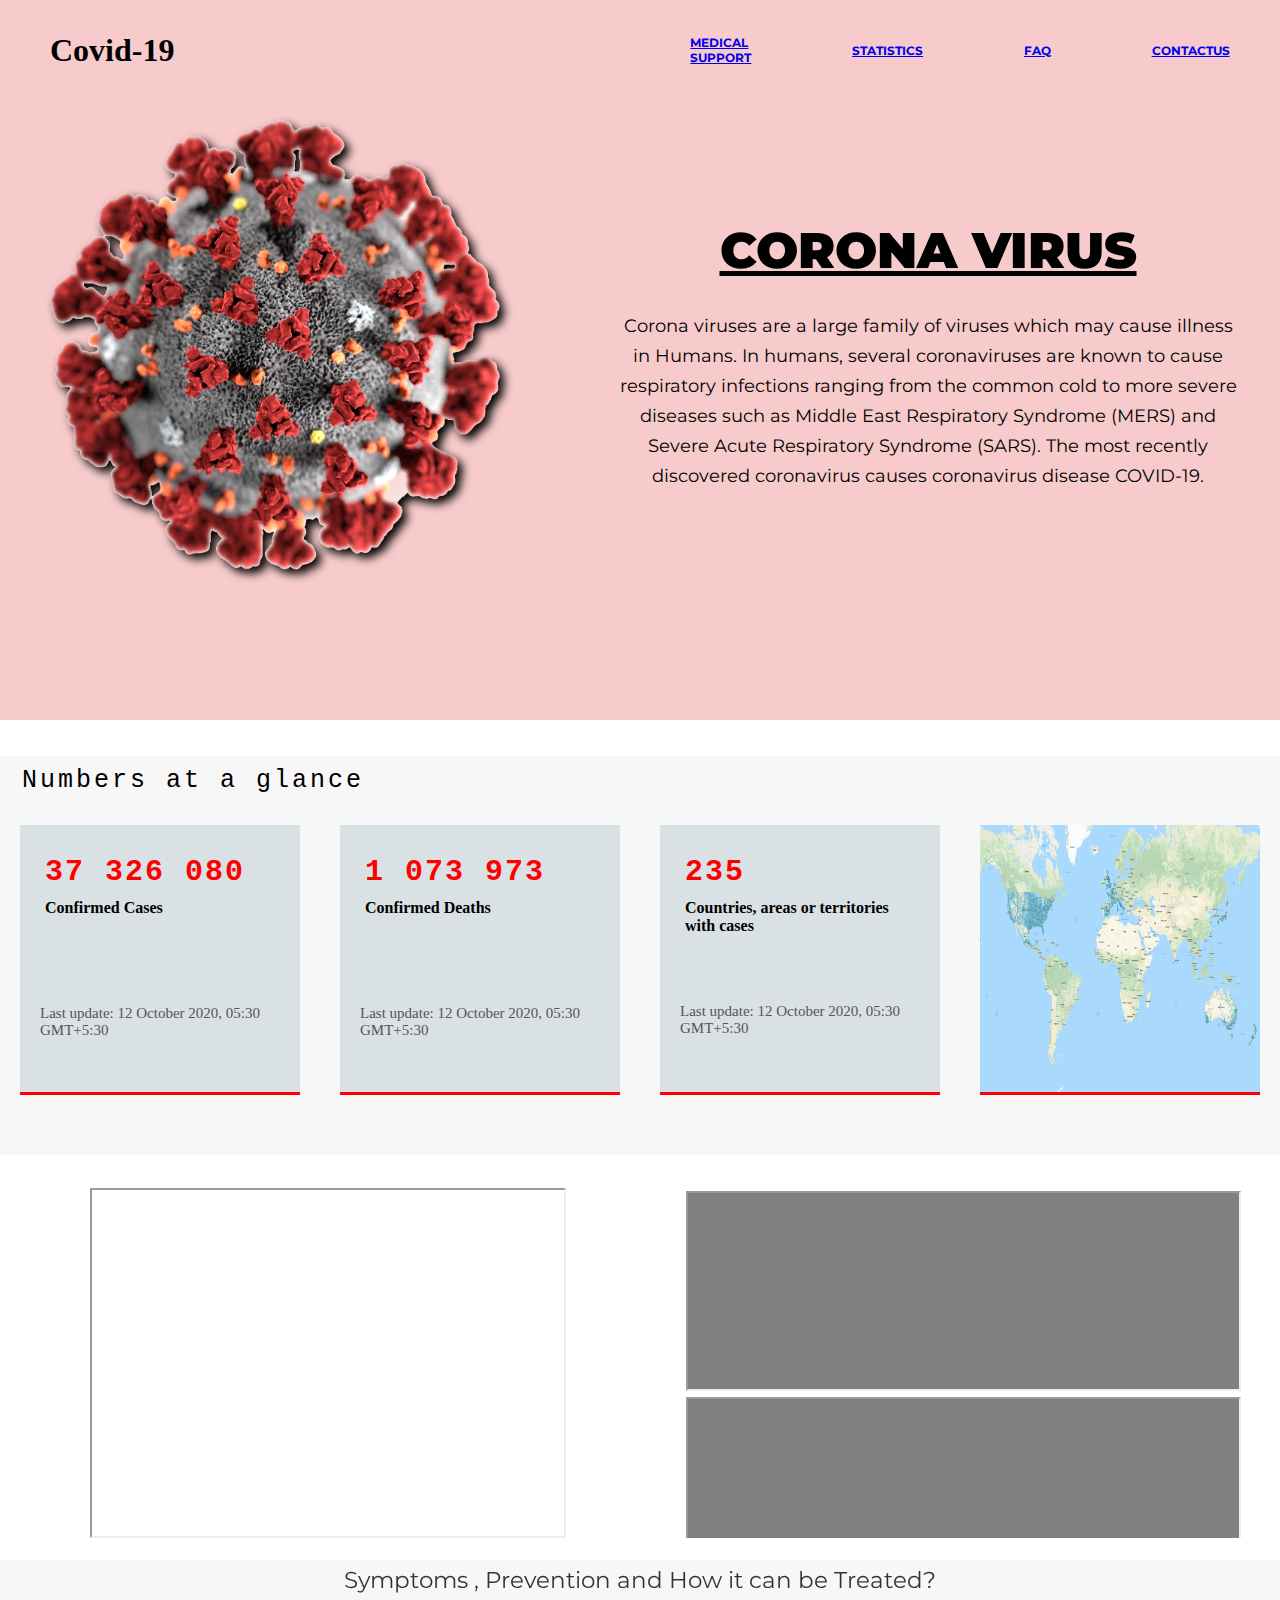
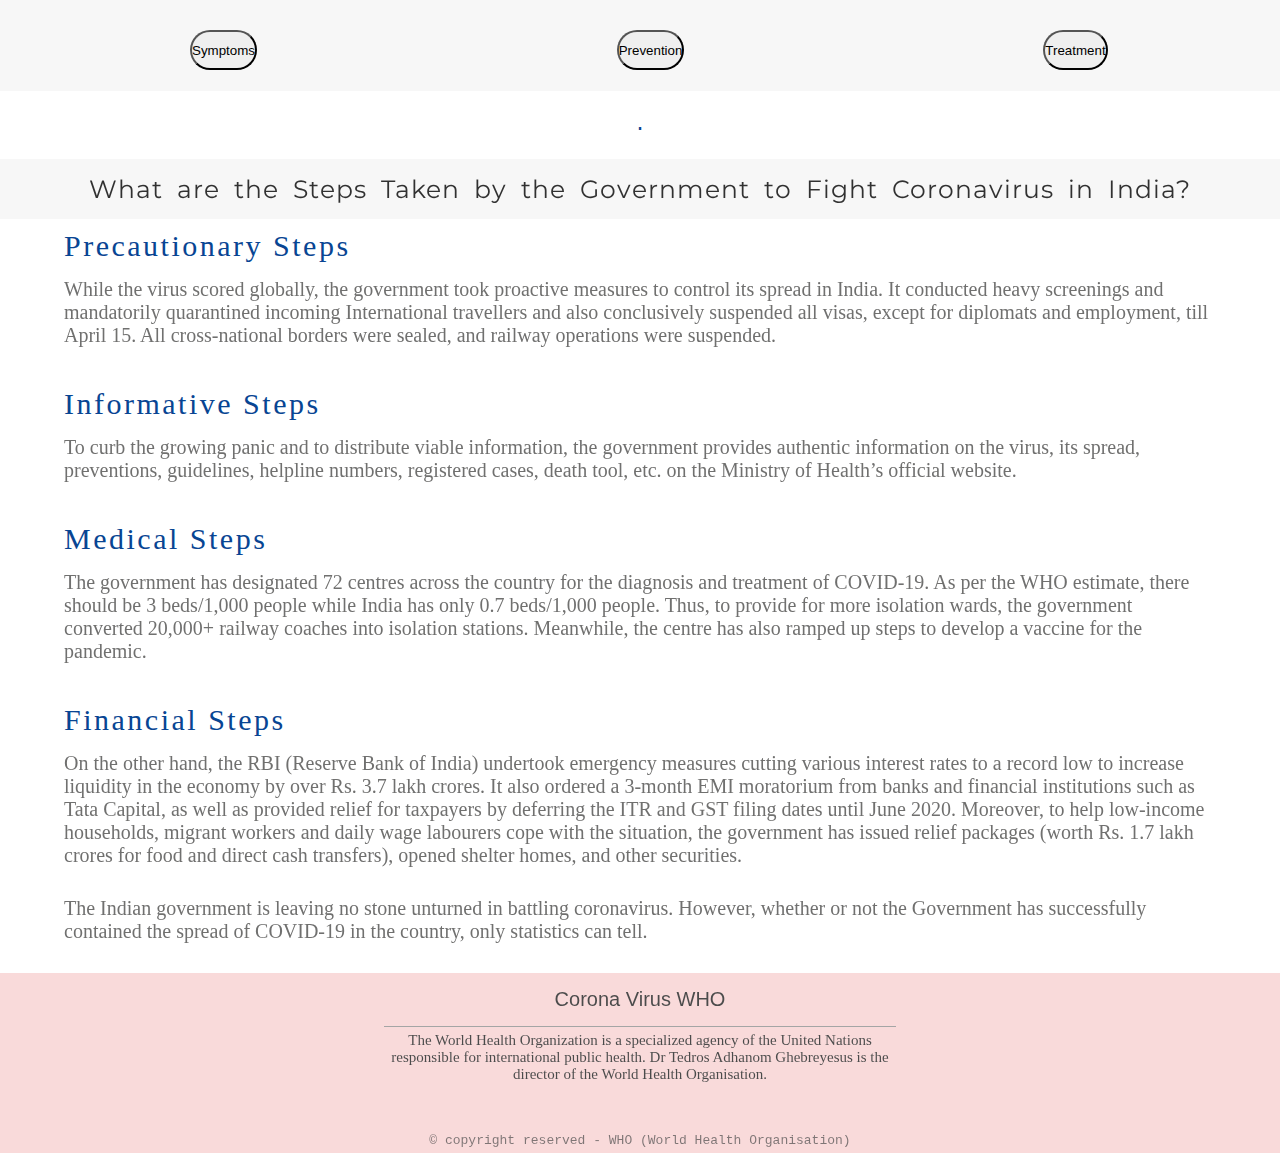
<file: 2010992602/Index.html>
<!DOCTYPE html>
<html>
   <head>
      <title></title>
      <link rel="stylesheet" type="text/css" href="../2010992602/css/index.css">
      <link href="https://fonts.googleapis.com/css?family=Montserrat" rel="stylesheet">
   </head>
   <body>

      <header class="web-header">
         <nav>
            <div class="logo">
               <h1>Covid-19</h1>
            </div>
            <div class="menu"> 
               <ul>
                 <li><a href="../2010992602/html/medical.html">Medical<br>support</a></li>
                 <li><a href="../2010992602/html/stats.html">Statistics</a></li>
                 <li><a href="../2010992602/html/faq.html">FaQ</a></li>
                 <li><a href="../2010992602/html/Contactus.html">ContactUs</a></li>
               </ul>
            </div>
         </nav>

         <section>
            <div class="leftside"> 
               <img src="../2010992602/images/corona_img.png" alt="Corona Logo">
            </div>
            <div class="rightside"> 
               <h1>Corona Virus</h1>
               <p>Corona viruses are a large family of viruses which may cause illness in Humans.
                  In humans, several coronaviruses are known to cause respiratory infections 
                  ranging from the common cold to more severe diseases such as Middle East 
                  Respiratory Syndrome (MERS) and Severe Acute Respiratory Syndrome (SARS).
                  The most recently discovered coronavirus causes coronavirus disease 
                  COVID-19.</p>
            </div>
        </section>
      </header>
      <br><br>
      <!-- numbers at a glance -->
      <div class="numberdiv">
            <p id="glance">Numbers at a glance</p>
         
         <div id="main_div2">
            <div class="maindivchild"> <p class="data">37 326 080</p>  <p class="data_def">Confirmed Cases</p> <br> <p class="update1">Last update: 12 October 2020, 05:30 GMT+5:30</p></div>
            <div class="maindivchild"> <p class="data">1 073 973</p>  <p class="data_def">Confirmed Deaths</p> <br> <p class="update1">Last update: 12 October 2020, 05:30 GMT+5:30 </p></div>
            <div class="maindivchild"> <p class="data">235</p> <p class="data_def">Countries, areas or territories <br>with cases</p> <br> <p id="update2">Last update: 12 October 2020, 05:30 GMT+5:30</p></div>
            <div class="maindivchild"> <img id="map" src="../2010992602/images/map.gif" alt="map"> </div>
         </div>
      </div>

<!--video motivation https://youtu.be/2G6KxXVlVn4-->
          
         <div id="video_div">
           <iframe id="video" width="520" height="350" src="https://www.youtube.com/embed/2G6KxXVlVn4"> </iframe>
         <div class="videos_div">
            <div class="video_list"> <iframe class="vidinlist" src="https://www.youtube.com/embed/gtf9j06EOvo"></iframe> </div>
            <div class="video_list"> <iframe class="vidinlist" src="https://www.youtube.com/embed/ltzb32s0TfI"></iframe> </div>
            <div class="video_list"> <iframe class="vidinlist" src="https://www.youtube.com/embed/g1ozubwssT8"></iframe> </div>
            <div class="video_list"> <iframe class="vidinlist" src="https://www.youtube.com/embed/70WLqvSCekg"></iframe></div>
            <div class="video_list"> <iframe class="vidinlist" src="https://www.youtube.com/embed/Y98n_YUdq1A"></iframe> </div>
         </div>
         </div>
      <br><br>
<!-- Buttons --> 
      <div class="sym_pre_tre">
         <p>Symptoms , Prevention and How it can be Treated?</p>
      </div>  
<div class="click_btn">

   <div class="symchild">
      <div class="btn">
         <button onclick="symp()">Symptoms</button>
      </div>
   </div>

   <div class="symchild">
      <div class="btn">
         <button onclick="prev()">Prevention</button>
      </div>  
   </div>

   <div class="symchild">
      <div class="btn">
         <button onclick="btn()">Treatment</button>
      </div>
   </div>

</div>

<!-- Hide and Show data -->
   <center>
      <div class="clickdatachild">
         <div id="pre">

            <p id="para1">.</p>
   
         </div>
      </div>
   </center>



 <!-- Steps by the govt -->
 <center>
 <div class="govtmain">
    <p>What are the Steps Taken by the Government to Fight Coronavirus in India?</p>
 </div>


<div class="container">

   <div class="qitem">
      <p class="question">Precautionary Steps</p>
   </div>
   <div class="aitem">
      <p class="answer">While the virus scored globally, the government took proactive 
         measures to control its spread in India. It conducted heavy screenings and mandatorily 
         quarantined incoming International travellers and also conclusively suspended all visas,
          except for diplomats and employment, till April 15. All cross-national borders were 
          sealed, and railway operations were suspended.</p>
   </div>
   
   <div class="qitem">
      <p class="question">Informative Steps</p>
   </div>
   <div class="aitem">
      <p class="answer">To curb the growing panic and to distribute viable information, 
         the government provides authentic information on the virus, its spread, preventions,
          guidelines, helpline numbers, registered cases, death tool, etc. on the Ministry of 
          Health’s official website.</p>
   </div>

   <div class="qitem">
      <p class="question">Medical Steps</p>
   </div>
   <div class="aitem">
      <p class="answer">The government has designated 72 centres across the country for the 
         diagnosis and treatment of COVID-19. As per the WHO estimate, there should be 3 
         beds/1,000 people while India has only 0.7 beds/1,000 people. Thus, to provide for
          more isolation wards, the government converted 20,000+ railway coaches into isolation
           stations. Meanwhile, the centre has also ramped up steps to develop a vaccine for
            the pandemic.</p>
   </div>

   <div class="qitem">
      <p class="question">Financial Steps</p>
   </div>
   <div class="aitem">
      <p class="answer">On the other hand, the RBI (Reserve Bank of India) undertook emergency 
         measures cutting various interest rates to a record low to increase liquidity in the 
         
         economy by over Rs. 3.7 lakh crores. It also ordered a 3-month EMI moratorium from banks
          and financial institutions such as Tata Capital, as well as provided relief for 
          taxpayers by deferring the ITR and GST filing dates until June 2020. Moreover, to help 
          low-income households, migrant workers and daily wage labourers cope with the situation,
           the government has issued relief packages (worth Rs. 1.7 lakh crores for food and 
           direct cash transfers), opened shelter homes, and other securities. </p>
      </div>

      <p class="answer">The Indian government is leaving no stone unturned in battling 
         coronavirus. However, whether or not the Government has successfully contained the 
         spread of COVID-19 in the country, only statistics can tell.</p>

</div>
</center>

<!--  FOOTER SECTION  -->

<center>
   <div class="outer">
       <footer>
           <p id="p1">Corona Virus WHO</p>
           <div id="about">
           <p id="p2">The World Health Organization is a specialized agency of the United 
               Nations responsible for international public health. Dr Tedros Adhanom 
               Ghebreyesus is the director of the World Health Organisation.</p>
           </div>
           <p id="p3">© copyright reserved - WHO (World Health Organisation)</p>
       </footer>
   </div>
   </center>



<script>

var tre = document.getElementById("para1");
function btn(){
   tre.innerText = "SELF CARE is the best treatment:) Seek Medical care if you have serious symptoms:)";
}
var pre = document.getElementById("para1");
function prev(){
   pre.innerText = "Always wear a good FACE MASK :) Always wash your HANDS for 20 sec :) Always keep a Safe Distance :)";
}
var sym = document.getElementById("para1");
function symp(){
   sym.innerText = "MOST common Symptoms of COVID-19 are Fever, Dry Cold, Tiredness in body:) LESS common Symptoms are ACHES or PAIN, SORE THROAT, DIARRHOEA, HEADDACHE etc:)";
}

</script>

   </body>
</html>
</file>
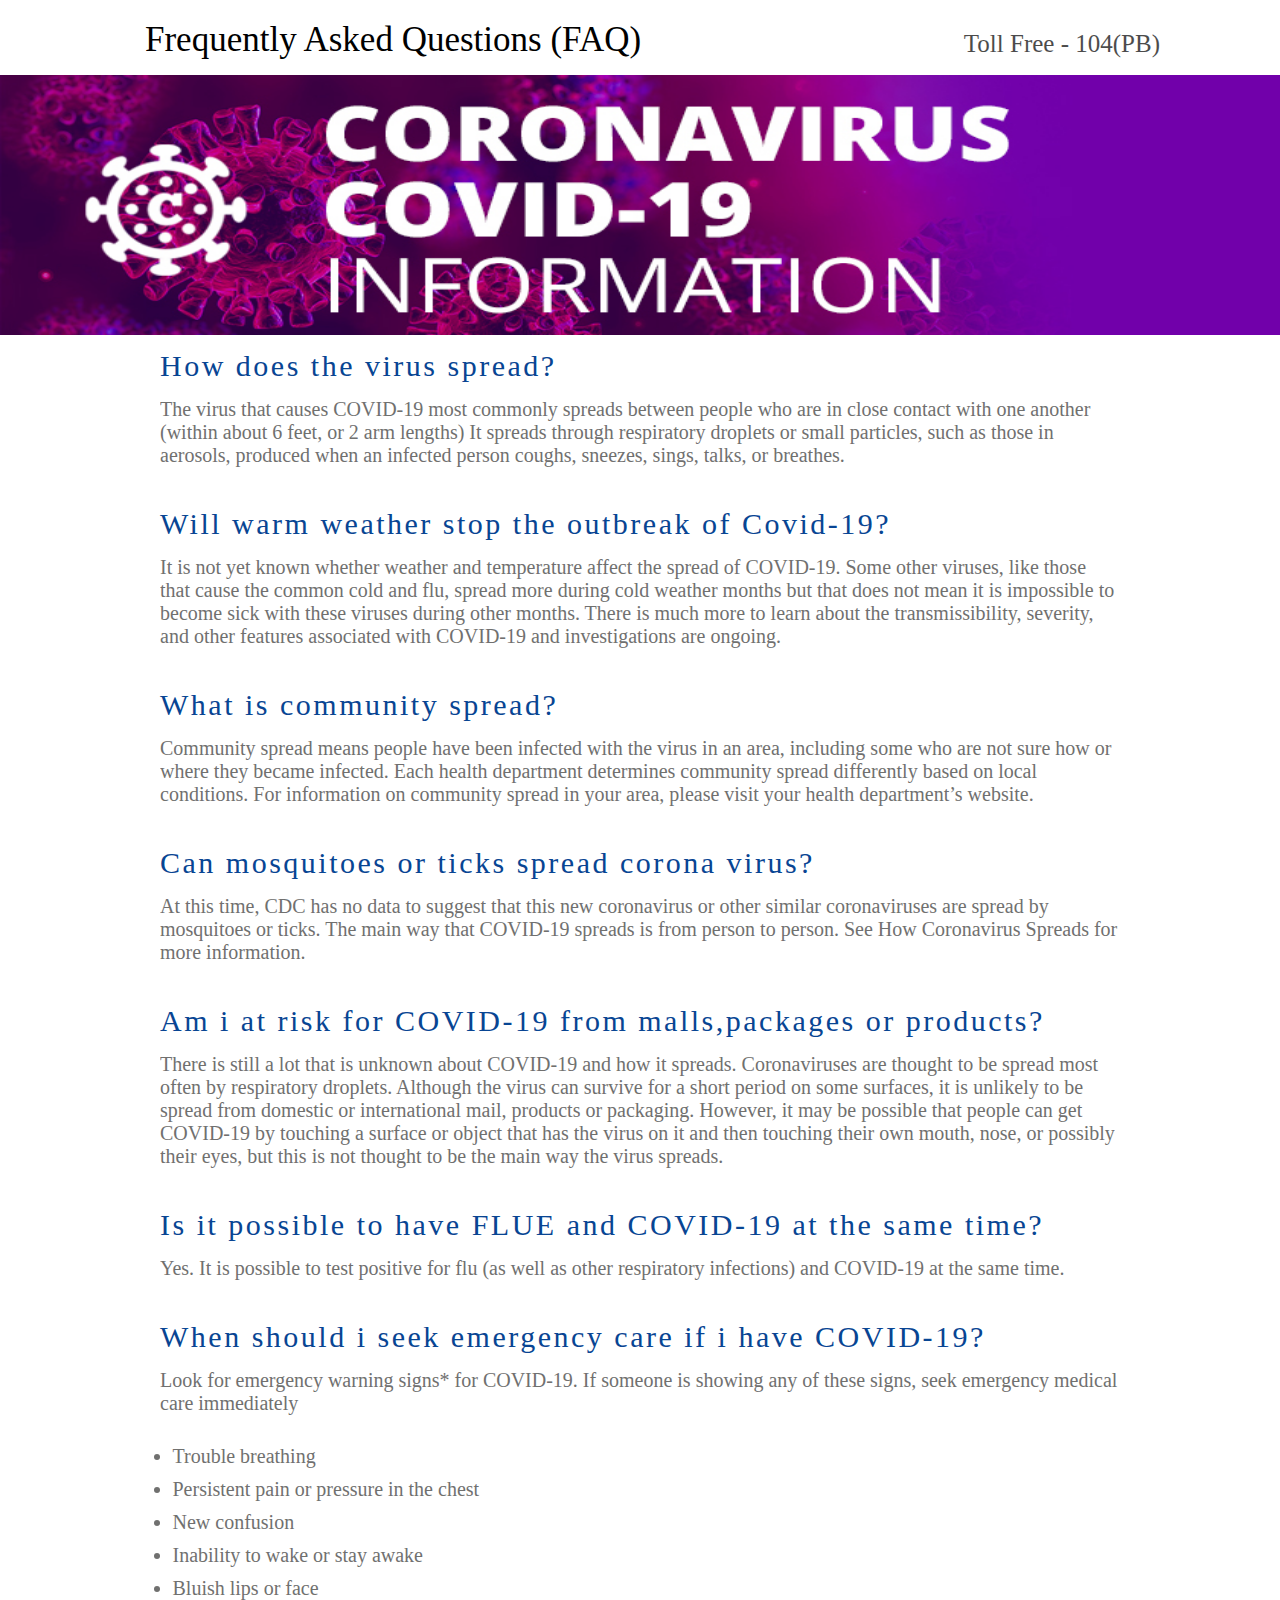
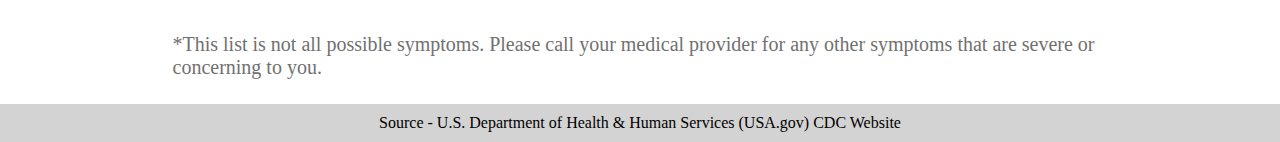
<file: 2010992602/html/faq.html>
<!DOCTYPE html>
<html lang="en">
<head>
    <title>FAQ's</title>
    <link rel="stylesheet" type="text/css" href="../css/faq.css">
</head>
<body>
        <p id="topp1">Frequently Asked Questions (FAQ)</p>
        <p id="topp2">Toll Free - 104(PB)</p>
        
        <img id="img" src="../images/faq.jpg">
        <center>
        <div class="container">
            <!-- Question1 -->
            <div class="qitem">
                <p class="question">How does the virus spread?</p>
            </div>
            <div class="aitem">
                <p class="answer">The virus that causes COVID-19 most commonly spreads between people who 
                    are in close contact with one another (within about 6 feet, or 2 arm 
                    lengths) It spreads through respiratory droplets or small particles, such 
                    as those in aerosols, produced when an infected person coughs, sneezes, 
                    sings, talks, or breathes.</p>
                   
            </div>  

            <!-- Question2 -->    
            <div class="qitem">
                <p class="question">Will warm weather stop the outbreak of Covid-19?</p>
            </div>
            <div class="aitem">
                <p class="answer">It is not yet known whether weather and temperature affect 
                    the spread of COVID-19. Some other viruses, like those that cause the
                    common cold and flu, spread more during cold weather months but that 
                    does not mean it is impossible to become sick with these viruses 
                    during other months.  There is much more to learn about the
                    transmissibility, severity, and other features associated with 
                    COVID-19 and investigations are ongoing.</p>
                       
            </div>

            <!-- Question3 -->
            <div class="qitem">
                    <p class="question">What is community spread?</p>
            </div>
            <div class="aitem">
                <p class="answer">Community spread means people have been infected with 
                    the virus in an area, including some who are not sure how or where 
                    they became infected. Each health department determines community 
                    spread differently based on local conditions. For information on 
                    community spread in your area, please visit your health department’s 
                    website.​</p>
                           
            </div>

            <!-- Question4 -->
            <div class="qitem">
                <p class="question">Can mosquitoes or ticks spread corona virus?</p>
            </div>
            <div class="aitem">
                <p class="answer">At this time, CDC has no data to suggest that this 
                    new coronavirus or other similar coronaviruses are spread by 
                    mosquitoes or ticks. The main way that COVID-19 spreads is from 
                    person to person. See How Coronavirus Spreads for more 
                    information.</p>
                               
            </div>

            <!-- Question5 -->
            <div class="qitem">
                <p class="question">Am i at risk for COVID-19 from malls,packages
                    or products?</p>
            </div>
            <div class="aitem">
                <p class="answer">There is still a lot that is unknown about 
                    COVID-19 and how it spreads. Coronaviruses are thought to be 
                    spread most often by respiratory droplets. Although the 
                    virus can survive for a short period on some surfaces, it 
                    is unlikely to be spread from domestic or international 
                    mail, products or packaging. However, it may be possible 
                    that people can get COVID-19 by touching a surface or 
                    object that has the virus on it and then touching their 
                    own mouth, nose, or possibly their eyes, but this is not 
                    thought to be the main way the virus spreads.</p>
                                   
            </div>

            <!-- Question6 -->
            <div class="qitem">
                <p class="question">Is it possible to have FLUE and COVID-19 at the same time?</p>
            </div>
            <div class="aitem">
                <p class="answer">Yes. It is possible to test positive for 
                    flu (as well as other respiratory infections) and 
                    COVID-19 at the same time.</p>                    
            </div>

            <!-- Question7 -->
            <div class="qitem">
                <p class="question">When should i seek emergency care if i have COVID-19?</p>
            </div>
            <div class="aitem">
                <p class="answer">Look for emergency warning signs* for
                    COVID-19. If someone is showing any of these signs,
                    seek emergency medical care immediately</p>
            </div>                                                        
        </div>
        
        
        </center>
        <center>
        <div class="list">
            <ul>
                <li>Trouble breathing</li>
                <li>Persistent pain or pressure in the chest</li>
                <li>New confusion</li>
                <li>Inability to wake or stay awake</li>
                <li>Bluish lips or face</li>
            </ul>
            <br>
            <p>*This list is not all possible symptoms. Please call your medical provider for any other symptoms that are severe or concerning to you.</p>
        </div>
    </center>
    <center>
    <div class="end">
        <footer>
            Source - U.S. Department of Health & Human Services (USA.gov) CDC Website
        </footer>
    </div>
    </center>
</body>
</html>
</file>
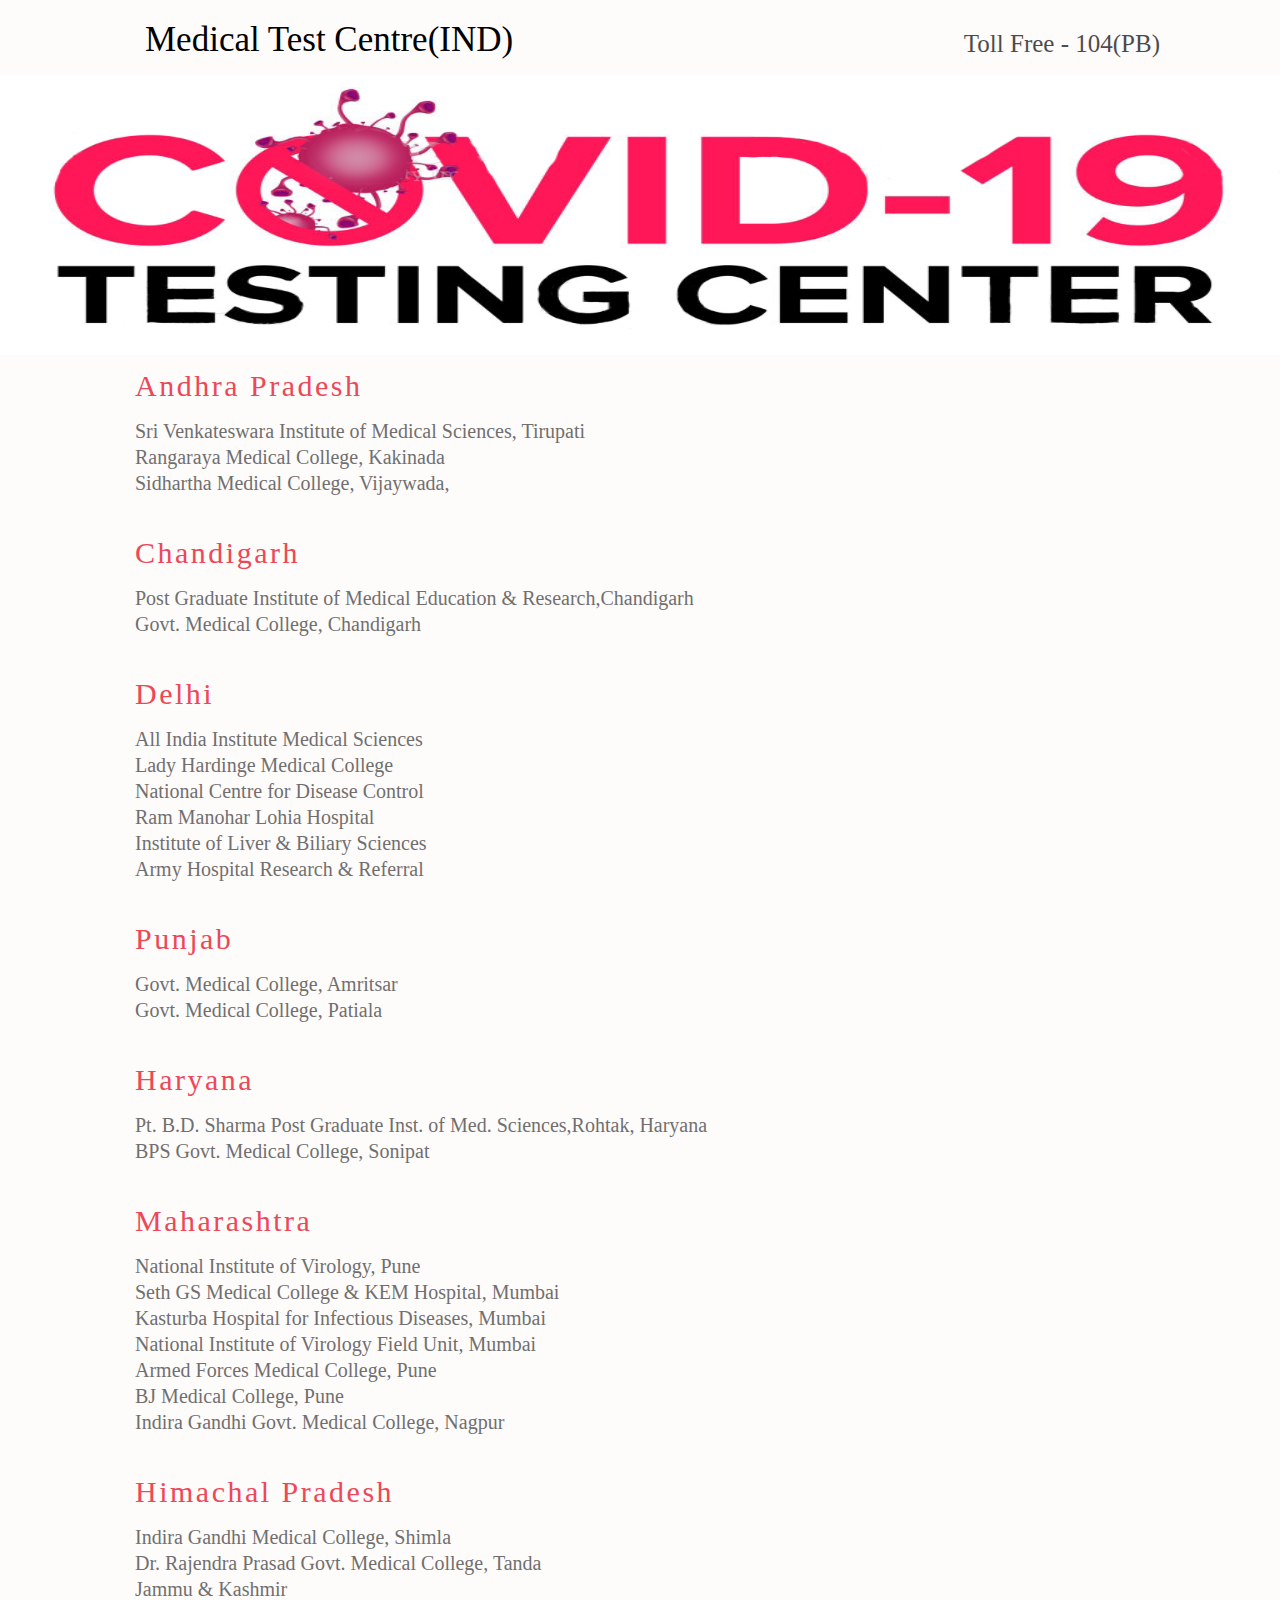
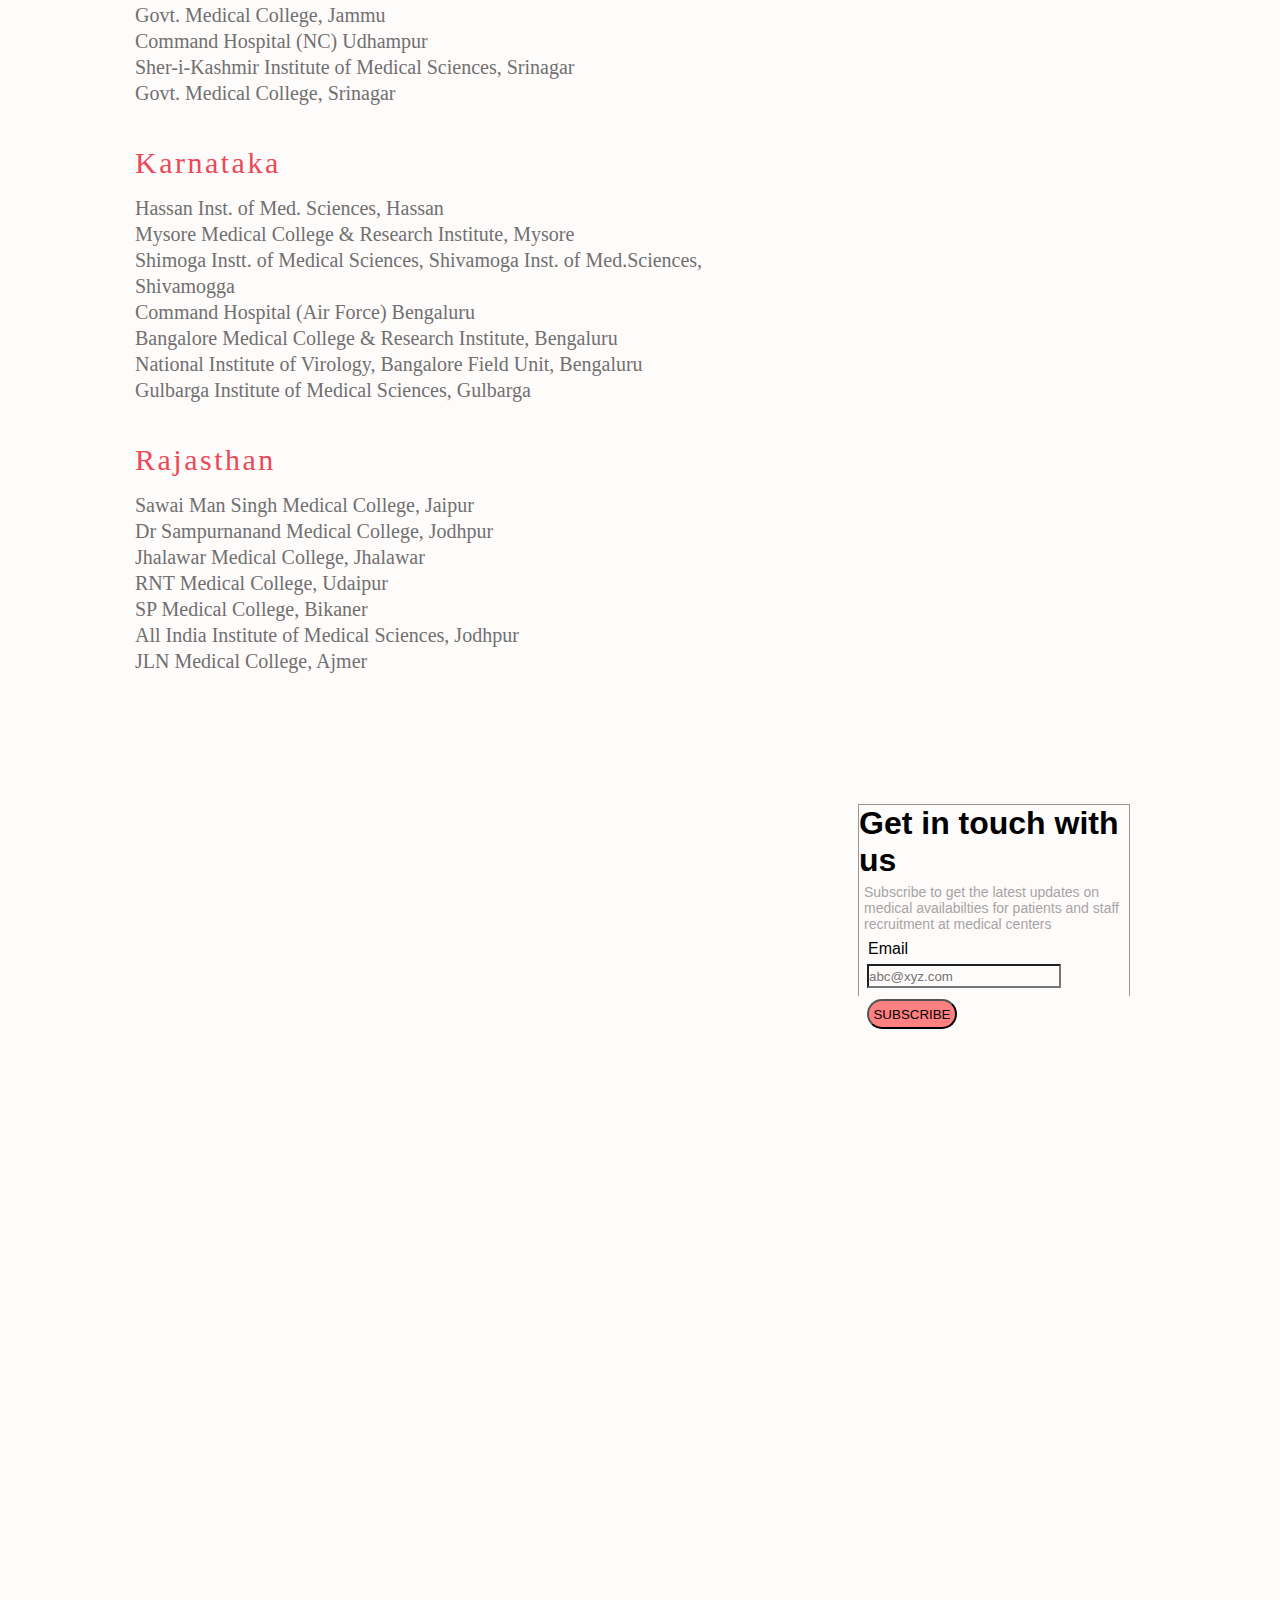
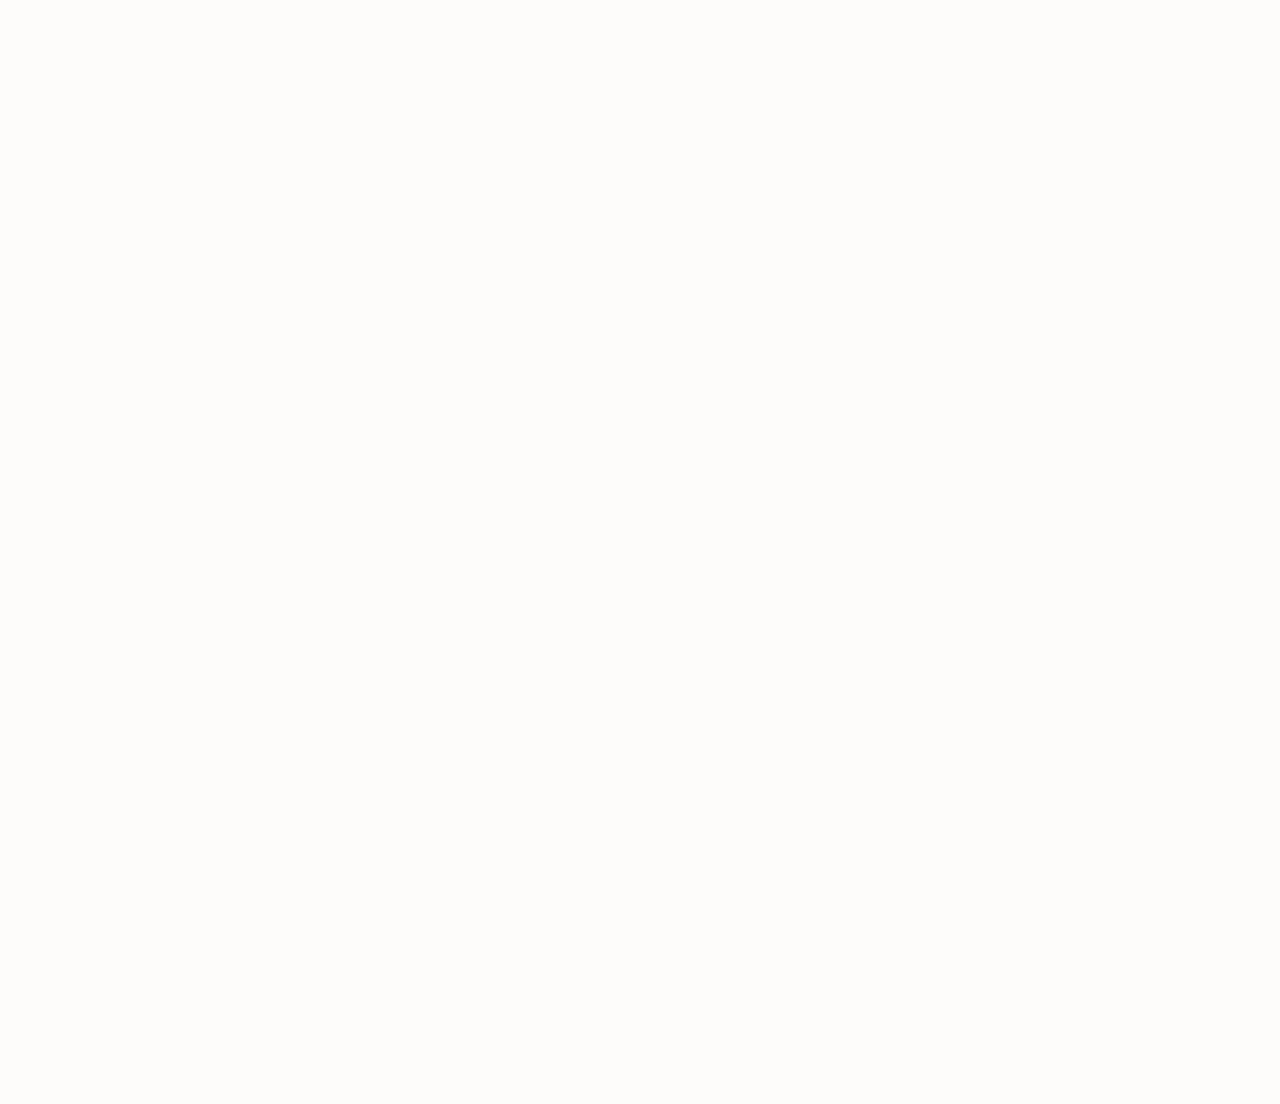
<file: 2010992602/html/medical.html>
<!DOCTYPE html>
<html>
<head>
    <title>Medical</title>
    <link rel="stylesheet" type="text/css" href="../css/medical.css">
</head>
<body>
        <p id="topp1">Medical Test Centre(IND)</p>
        <p id="topp2">Toll Free - 104(PB)</p>
        
        <img id="img" src="../images/banner.jpg">


    <main>
        <div class="container">
            

            <div class="qitem">
                <p class="question">Andhra Pradesh</p>
            </div>
            <div class="aitem">
                <p class="answer">Sri Venkateswara Institute of Medical Sciences, Tirupati<br>
                    Rangaraya Medical College, Kakinada<br>
                    Sidhartha Medical College, Vijaywada,
                    </p>
            </div>


            <div class="qitem">
                <p class="question">Chandigarh</p>
            </div>
            <div class="aitem">
                <p class="answer">Post Graduate Institute of Medical Education & Research,Chandigarh<br>
                    Govt. Medical College, Chandigarh</p>
            </div>  

            <div class="qitem">
                <p class="question">Delhi</p>
            </div>
            <div class="aitem">
                <p class="answer">All India Institute Medical Sciences<br>
                    Lady Hardinge Medical College<br>
                    National Centre for Disease Control<br>
                    Ram Manohar Lohia Hospital<br>
                    Institute of Liver & Biliary Sciences<br>
                    Army Hospital Research & Referral
                    </p>
            </div>

            <div class="qitem">
                <p class="question">Punjab</p>
            </div>
            <div class="aitem">
                <p class="answer">Govt. Medical College, Amritsar<br>
                    Govt. Medical College, Patiala</p>
            </div>



            <div class="qitem">
                <p class="question">Haryana</p>
            </div>
            <div class="aitem">
                <p class="answer">Pt. B.D. Sharma Post Graduate Inst. of Med. Sciences,Rohtak,
                     Haryana <br>BPS Govt. Medical College, Sonipat</p>
            </div>
            

            <div class="qitem">
                <p class="question">Maharashtra</p>
            </div>
            <div class="aitem">
                <p class="answer">National Institute of Virology, Pune<br>
                    Seth GS Medical College & KEM Hospital, Mumbai<br>
                    Kasturba Hospital for Infectious Diseases, Mumbai<br>
                    National Institute of Virology Field Unit, Mumbai<br>
                    Armed Forces Medical College, Pune<br>
                    BJ Medical College, Pune<br>
                    Indira Gandhi Govt. Medical College, Nagpur
                    </p>
            </div>

            <div class="qitem">
                <p class="question">Himachal Pradesh</p>
            </div>
            <div class="aitem">
                <p class="answer">Indira Gandhi Medical College, Shimla<br>
                    Dr. Rajendra Prasad Govt. Medical College, Tanda<br>
                    Jammu & Kashmir<br>
                    Govt. Medical College, Jammu<br>
                    Command Hospital (NC) Udhampur<br>
                    Sher-i-Kashmir Institute of Medical Sciences, Srinagar<br>
                    Govt. Medical College, Srinagar
                    </p>
            </div>

            <div class="qitem">
                <p class="question">Karnataka</p>
            </div>
            <div class="aitem">
                <p class="answer">Hassan Inst. of Med. Sciences, Hassan<br>
                    Mysore Medical College & Research Institute, Mysore<br>
                    Shimoga Instt. of Medical Sciences, Shivamoga Inst. of Med.Sciences, Shivamogga<br>
                    Command Hospital (Air Force) Bengaluru<br>
                    Bangalore Medical College & Research Institute, Bengaluru<br>
                    National Institute of Virology, Bangalore Field Unit, Bengaluru<br>
                    Gulbarga Institute of Medical Sciences, Gulbarga
                    </p>
            </div>

            <div class="qitem">
                <p class="question">Rajasthan</p>
            </div>
            <div class="aitem">
                <p class="answer">Sawai Man Singh Medical College, Jaipur<br>
                    Dr Sampurnanand Medical College, Jodhpur<br>
                    Jhalawar Medical College, Jhalawar<br>
                    RNT Medical College, Udaipur<br>
                    SP Medical College, Bikaner<br>
                    All India Institute of Medical Sciences, Jodhpur<br>
                    JLN Medical College, Ajmer<br>
                    </p>
            </div>

        </div>
    </main>
<!-- Aside section -->
    <aside>
        <div class="path">
            
            <div class="aside_div">
              <h1>Get in touch with us</h1>
              <p id="asidep">Subscribe to get the latest updates on medical availabilties for patients and staff recruitment at medical centers</p>
            <form name="form1">
               <label>Email</label>
               <br>
               <input type="text" id="mailbox" name="email" placeholder="abc@xyz.com">
               <br> 
               <input type="submit" value="SUBSCRIBE" id="subscribebtn" onclick="cclick()">
            </form>
            </div>
             
        </div>   
    </aside>

 
<script type="text/javascript">

    function cclick(){
        if(document.form1.email.value==""){
        alert("Enter your email");
        return false;
    }  
    else{
        alert("Thank for subscribing:)");
        }
    } 
</script>
    </body>
</html>
</file>
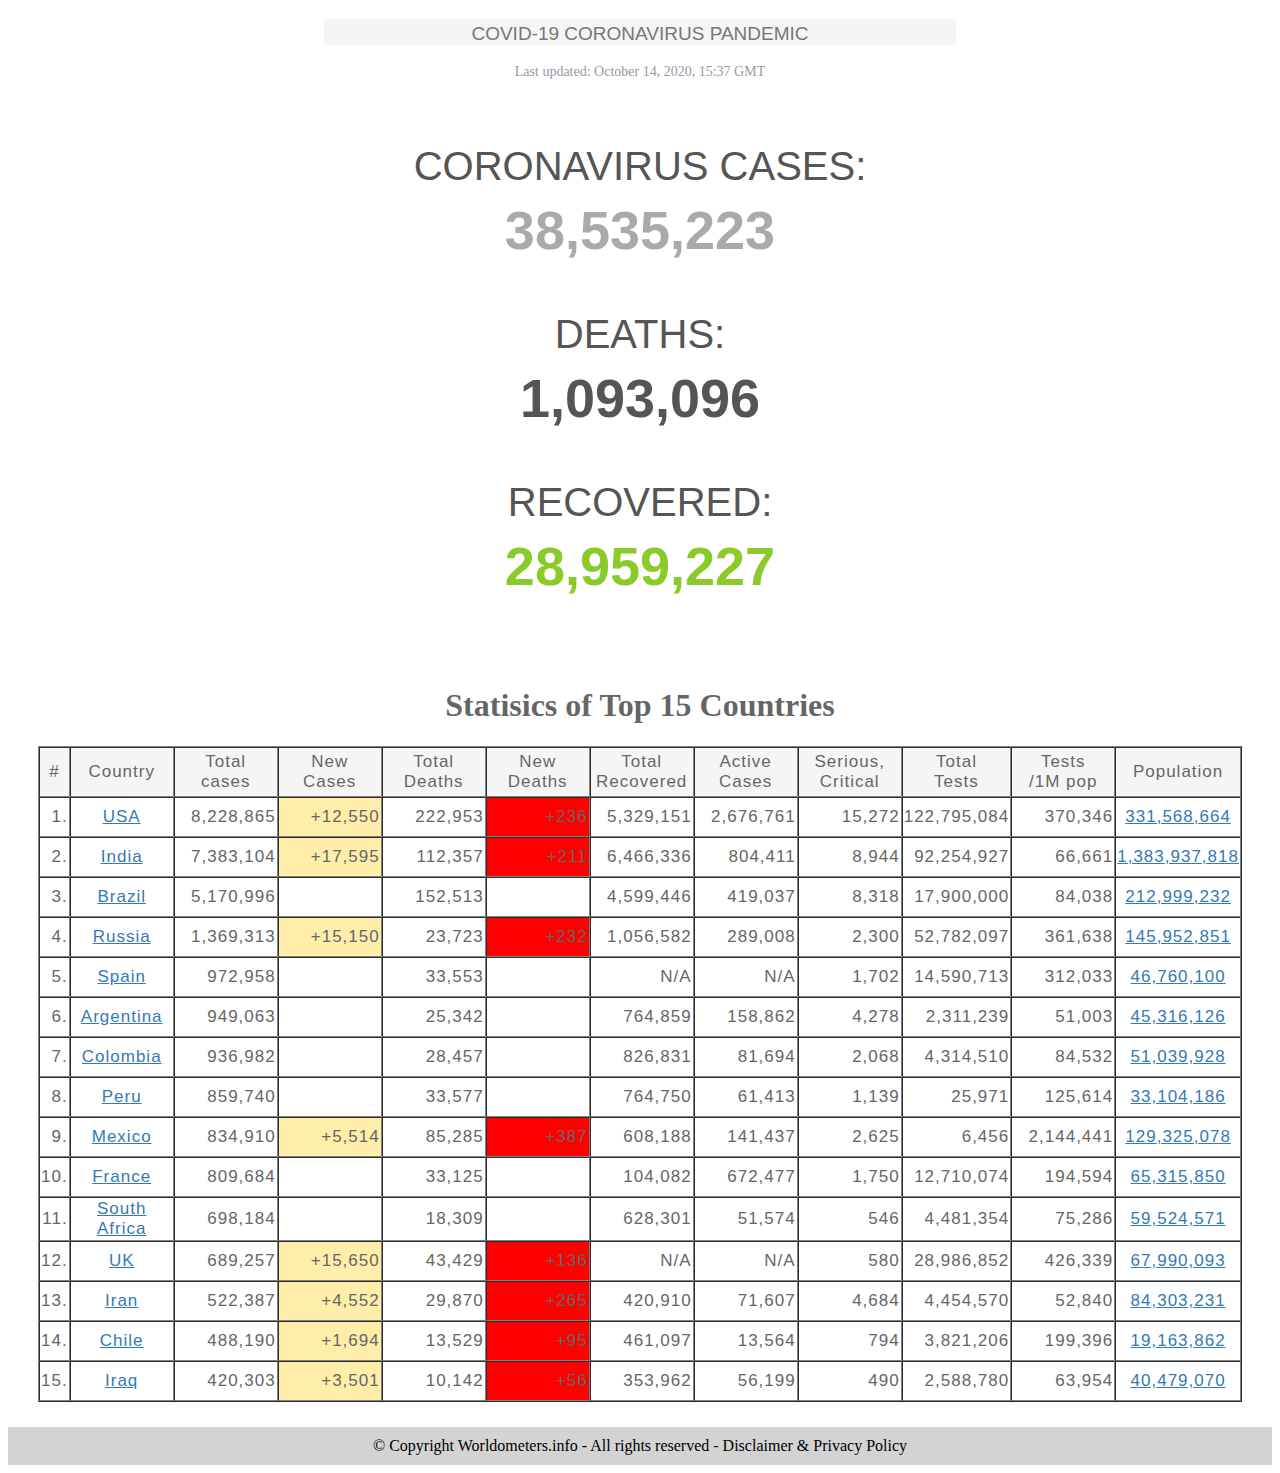
<file: 2010992602/html/stats.html>
<!DOCTYPE html>
<html>
    <head>
        <title>Statisics</title>
        <link rel ="stylesheet" type="text/css" href="../css/stats.css">
    </head>
    <body>
        <center>
        <div id="headdiv">
            <p id="headp">COVID-19 CORONAVIRUS PANDEMIC</p>
        </div>
        <p id="lastupdated">Last updated: October 14, 2020, 15:37 GMT</p>
        
        <div id="maindiv">
            <h1 class="headingcount">CORONAVIRUS CASES:</h1>
            <p id="cases" class="parameters">38,535,223</p>
               <br><br>
            <h1 class="headingcount">DEATHS:</h1>
            <p id="deaths" class="parameters">1,093,096</p>
               <br><br>
            <h1 class="headingcount">RECOVERED:</h1>
            <p id="recovered" class="parameters">28,959,227</p>
        </div>
        <br><br><br>
        <div>
            <h1 id="h11">Statisics of Top 15 Countries</h1>
        </div>
        <!--TABLE OF STATS-->
        <div id="table_data">    
            <table id="main_table" border="1" >
            <tr style="height:50px;" id="firsttr">
                <td style="width:20px">#</td>
                <td style="width:100px">Country</td>
                <td style="width:100px">Total <br>cases</td>
                <td style="width:100px">New <br>Cases</td>
                <td style="width:100px">Total<br> Deaths</td>
                <td style="width:100px">New <br>Deaths</td>
                <td style="width:100px">Total <br>Recovered</td>
                <td style="width:100px">Active<br> Cases</td>
                <td style="width:100px">Serious,<br>Critical</td>
                <td style="width:100px">Total <br>Tests</td>
                <td style="width:100px">Tests<br>/1M pop</td>
                <td style="width:100px">Population</td>
            </tr>
            <tr class="roww">
                <td>1.</td>
                <td class="blue">USA</td>
                <td>8,228,865</td>
                <td class="yellow">+12,550</td>
                <td>222,953</td>
                <td class="red">+236</td>
                <td>5,329,151</td>
                <td>2,676,761</td>
                <td>15,272</td>
                <td>122,795,084</td>
                <td>370,346</td>
                <td class="blue">331,568,664</td>
            </tr>
            <tr class="roww">
                <td>2.</td>
                <td class="blue">India</td>
                <td>7,383,104</td>
                <td class="yellow">+17,595</td>
                <td>112,357</td>
                <td class="red">+211</td>
                <td>6,466,336</td>
                <td>804,411</td>
                <td>8,944</td>
                <td>92,254,927</td>
                <td>66,661</td>
                <td class="blue">1,383,937,818</td>
            </tr>
            <tr class="roww">
                <td>3.</td>
                <td class="blue">Brazil</td>
                <td>5,170,996</td>
                <td></td>
                <td>152,513</td>
                <td></td>
                <td>4,599,446</td>
                <td>419,037</td>
                <td>8,318</td>
                <td>17,900,000</td>
                <td>84,038</td>
                <td class="blue">212,999,232</td>
            </tr>
            <tr class="roww">
                <td>4.</td>
                <td class="blue">Russia</td>
                <td>1,369,313</td>
                <td class="yellow">+15,150</td>
                <td>23,723</td>
                <td class="red">+232</td>
                <td>1,056,582</td>
                <td>289,008</td>
                <td>2,300</td>
                <td>52,782,097</td>
                <td>361,638</td>
                <td class="blue">145,952,851</td>
            </tr>
            <tr class="roww">
                <td>5.</td>
                <td class="blue">Spain</td>
                <td>972,958</td>
                <td></td>
                <td>33,553</td>
                <td></td>
                <td>N/A</td>
                <td>N/A</td>
                <td>1,702	</td>
                <td>14,590,713</td>
                <td>312,033</td>
                <td class="blue">46,760,100</td>
            </tr>
            <tr class="roww">
                <td>6.</td>
                <td class="blue">Argentina</td>
                <td>949,063</td>
                <td></td>
                <td>25,342</td>
                <td></td>
                <td>764,859</td>
                <td>158,862</td>
                <td>4,278</td>
                <td>2,311,239</td>
                <td>51,003	</td>
                <td class="blue">45,316,126</td>
            </tr>
            <tr class="roww">
                <td>7.</td>
                <td class="blue">Colombia</td>
                <td>936,982</td>
                <td></td>
                <td>28,457</td>
                <td></td>
                <td>826,831</td>
                <td>81,694</td>
                <td>2,068</td>
                <td>4,314,510</td>
                <td>84,532</td>
                <td class="blue">51,039,928</td>
            </tr>
            <tr class="roww">
                <td>8.</td>
                <td class="blue">Peru</td>
                <td>859,740	</td>
                <td></td>
                <td>33,577</td>
                <td></td>
                <td>764,750</td>
                <td>61,413</td>
                <td>1,139</td>
                <td>25,971</td>
                <td>125,614</td>
                <td class="blue">33,104,186</td>
            </tr>
            <tr class="roww">
                <td>9.</td>
                <td class="blue">Mexico</td>
                <td>834,910</td>
                <td class="yellow">+5,514</td>
                <td>85,285</td>
                <td class="red">+387</td>
                <td>608,188</td>
                <td>141,437</td>
                <td>2,625</td>
                <td>6,456</td>
                <td>2,144,441</td>
                <td class="blue">129,325,078</td>
            </tr>
            <tr class="roww">
                <td>10.</td>
                <td class="blue">France</td>
                <td>809,684</td>
                <td></td>
                <td>33,125</td>
                <td></td>
                <td>104,082</td>
                <td>672,477</td>
                <td>1,750</td>
                <td>12,710,074</td>
                <td>194,594</td>
                <td class="blue">65,315,850</td>
                
            </tr>
            <tr class="roww">
                <td>11.</td>
                <td class="blue">South Africa</td>
                <td>698,184</td>
                <td></td>
                <td>18,309</td>
                <td></td>
                <td>628,301</td>
                <td>51,574</td>
                <td>546</td>
                <td>4,481,354</td>
                <td>75,286</td>
                <td class="blue">59,524,571</td>
            </tr>
            <tr class="roww">
                <td>12.</td>
                <td class="blue">UK</td>
                <td>689,257</td>
                <td class="yellow">+15,650</td>
                <td>43,429</td>
                <td class="red">+136</td>
                <td>N/A</td>
                <td>N/A</td>
                <td>580</td>
                <td>28,986,852</td>
                <td>426,339</td>
                <td class="blue">67,990,093</td>
            </tr>
            <tr class="roww">
                <td>13.</td>
                <td class="blue">Iran</td>
                <td>522,387</td>
                <td class="yellow">+4,552	</td>
                <td>29,870</td>
                <td class="red">+265</td>
                <td>420,910</td>
                <td>71,607</td>
                <td>4,684</td>
                <td>4,454,570</td>
                <td>52,840</td>
                <td class="blue">84,303,231</td>
            </tr>
            <tr class="roww">
                <td>14.</td>
                <td class="blue">Chile</td>
                <td>488,190</td>
                <td class="yellow">+1,694</td>
                <td>13,529</td>
                <td class="red">+95</td>
                <td>461,097	</td>
                <td>13,564</td>
                <td>794</td>
                <td>3,821,206</td>
                <td>199,396</td>
                <td class="blue">19,163,862</td>
            </tr>
            <tr class="roww">
                <td>15.</td>
                <td class="blue">Iraq</td>
                <td>420,303</td>
                <td class="yellow">+3,501</td>
                <td>10,142</td>
                <td class="red">+56</td>
                <td>353,962	</td>
                <td>56,199</td>
                <td>490</td>
                <td>2,588,780</td>
                <td>63,954</td>
                <td class="blue">40,479,070</td>
            </tr>
            </table>
        </div>
        </center>
        <center>
            <div class="end">
                <footer>
                    © Copyright Worldometers.info - All rights reserved - Disclaimer & Privacy Policy
                </footer>
            </div>
        </center>
    </body>
</html>
</file>
<file: 2010992602/css/index.css>
*{
    margin: 0; 
    padding:0;
    box-sizing: border-box;
}

.web-header{
    width: 100%;
    height:80vh;
    background:#f7cbcb; 
    overflow: hidden;
}


nav{
    width: 100%; 
    height: 100px;
    display: flex; 
    color:black;
}

.logo{
    width: 50%;
    height: 100px;
}

.logo h1{
    line-height: 100px;
    padding-left: 50px;
}

.menu{
    width: 50%; height: 100px;
}

.menu ul{
    width:100%;
    height:100px;
    display:flex;
    flex-direction:row;
    justify-content:space-around;
    align-items:center;
}

.menu ul li{
    list-style: none;
    font-size: 12px;
    font-weight: bold;
    text-transform: uppercase;
    font-family: 'Montserrat', sans-serif;
}


section{
    display: flex;
}
/* Image */
.leftside{
    width: 45%;
    height: auto; 
    margin-top: 20px;
}
.leftside img{
    width:500px;
    height:450px;
    padding-left:50px;
    filter:drop-shadow(5px 5px 5px black);    
}
/* HEADING */
.rightside{
    width:55%;
    height:300px;
    color:black;
    text-align:center;
    margin-top:80px;
    padding: 40px;
}
.rightside h1{ text-align: center;
    color:black;
    font-size: 50px;
    font-weight: 900;
    text-transform: uppercase;
    text-decoration: underline;
    font-family: 'Montserrat', sans-serif;
} 
.rightside p {  
    font-size:1.1rem;
    padding: 30px 0;
    line-height: 30px;
    overflow: hidden;
    font-family: 'Montserrat', sans-serif;
}
 

.numberdiv{
    background-color:#f7f7f7;
}
#glance{
    margin-left:22px;
    padding-top: 10px;
    font-family: monospace;
    font-size: 25px;
    letter-spacing: 3px;
}
#main_div2{
    position: relative;
    height:40vh;
    width:100%;
    background-color:#f7f7f7;
    display:flex;
    flex-direction:row;
  }
  .maindivchild{
    background-color:#dae1e4;
    height:30vh;
    width:22vw;
    margin:20px;
    margin-top:30px;
    border-bottom:3px solid red;
    overflow: hidden;
  }
  .data{
    font-size:30px;
    color:red;
    font-weight: bolder;
    letter-spacing:2px;
    margin-left:25px;
    margin-bottom:7px;
    margin-top: 30px;
    font-family: monospace;
  }
  .data_def{
    font-weight:bold;
    margin:10px 0px 0px 25px;  
  }
  .update1{
    color:#555555;
    font-size:15px;
    padding:70px 20px 0px 20px;
  }
  #update2{
    color:#555555; 
    font-size:15px;
    padding:50px 20px 0px 20px;
  }
  #map{
    display:block;
    height:100%;
    width:100%;
  }

  #video_div{
    width:100%;
    padding:30px 0px 0px 90px;
    background-color:white;
    display: inline-block;
  }
  #video{
    width:40%;
  }
  .videos_div{
    height:353px;
    width:567px;
    background-color: white;
    display:inline-block;
    margin-left: 110px;
    overflow:scroll;
  }
  .video_list{
   height:200px;
   width:auto; 
   background-color:gray;
   margin:6px;
  }
  .vidinlist{
    height:100%;
    width:100%;  
  }

.sym_pre_tre{
  width: 100%;
  background-color: #f7f7f7;
  height: 40px;
  display: table;
}
.sym_pre_tre p{
  font-family: 'Montserrat', sans-serif;
  font-size: 23px;
  text-align:center; 
  vertical-align: middle;
  display: table-cell; 
  opacity: .8;
}


.click_btn{
  max-width: 100%;
  background-color: #f7f7f7;
  display:flex;
  flex-direction:row;
  position: relative;
}
button{
  border-radius: 20px;
}
.symchild{
  height:41px;
  width:32vw;
  margin:20px;
  margin-top:30px;
  overflow: hidden;
}
.btn{
  display: flex;
  padding: 0px 170px 0px 170px;
    
}
.btn button{
  height: 40px;
  width: 100px;  
}

.clickdatachild{
  width: 32vw;
  margin: 20px;
}

#para1{
  font-size: 20px;
  line-height: 28px;
  word-spacing: 3px;
  font-family: monospace;
  color: #084593;
}

/* Steps by govt */
.govtmain{
  width: 100%;
  height: auto;
  background-color:#f7f7f7;
}
.govtmain p{
  font-size: 25px;
  line-height: 60px;
  word-spacing: 6px;
  letter-spacing: 1px;
  font-family: 'Montserrat', sans-serif;
  opacity: .8;
}
.container{
  width: 90%;
  height: auto;

}
.qitem{
  display: flex;
}
.aitem{
  display: flex;
}

.question{
  color: #084593;
  font-family: "playfair Display","Times New Roman",serif;
  font-size: 30px;
  text-align: left;
  float: left;
  font-weight: 400;
  letter-spacing: 2.5px;
  padding: 10px 0px 15px 0px;
}
.answer{
  color: #4d4d4c;
  font-size: 20px;
  text-align: left;
  opacity: 0.8;
  padding-bottom: 30px;
}

/*  FOOTER SECTION  */
.outer{
  height: auto;
  width: 100%;
  background-color: #f7cbcb;
  opacity: 0.7;
}
#p1{
  font-family: Arial, Helvetica, sans-serif;
  font-size: 20px;
  padding: 15px 0px 15px 0px;
}
#p2{
  font-size: 15px;
  margin-top: 5px;
}
#about{
  max-width: 40%;
  border-top: 1px solid gray;
}
#p3{
  padding: 50px 1px 5px 1px;
  font-family: monospace;
  opacity: 0.7;
}
</file>
<file: 2010992602/css/faq.css>
*{
    margin: 0;
    padding: 0;
}
#topp1{
    display: inline;
    float: left;
    padding: 20px 0px 0px 145px;
    font-family: "playfair Display","Times New Roman",serif;
    font-size: 35px;
}
#topp2{
    display: inline;
    float: right;
    padding: 30px 120px 0px 0px;
    font-size: 25px;
    opacity: 0.7;
}
#img{
    min-width: 100%;
    height: auto;
    padding-top: 15px;
    max-height: 260px;
}



.container{
    max-width: 75%;
    height: auto;
}
.item{
    padding: 20px 0px 0px 0px;
}
.qitem{
    display: flex;
}
.aitem{
    display: flex;
}

.question{
    color: #084593;
    font-family: "playfair Display","Times New Roman",serif;
    font-size: 30px;
    text-align: left;
    float: left;
    font-weight: 400;
    letter-spacing: 2.5px;
    padding: 10px 0px 15px 0px;
}
.answer{
    color: #4d4d4c;
    font-size: 20px;
    text-align: left;
    opacity: 0.8;
    padding-bottom: 30px;
}

.list{
    max-width: 75%;
    height: auto;
    text-align: left;
    padding: 0px 0px 0px 25px;
    color: #4d4d4c;
    font-size: 20px;
    opacity: 0.8;
}
li{
    margin-bottom: 10px;
}

.end{
    max-width: 100%;
    height: auto;
    background-color: lightgray;
    padding: 10px;
    margin-top: 25px;
}
</file>
<file: 2010992602/css/medical.css>
*{
    margin: 0;
    padding: 0;
    background-color: #FEFBFB;
}
#topp1{
    display: inline;
    float: left;
    padding: 20px 0px 0px 145px;
    font-family: "playfair Display","Times New Roman",serif;
    font-size: 35px;
}
#topp2{
    display: inline;
    float: right;
    padding: 30px 120px 0px 0px;
    font-size: 25px;
    opacity: 0.7;
}
#img{
    min-width: 100%;
    height: auto;
    padding-top: 15px;
    max-height: 280px;
}

  /* MAIN SECTION */
main{
    width: 60%;
    max-width: 70%;
    margin: 0;
    float: left;
    padding-left: 135px;
}



.container{
    max-width: 75%;
    height: auto;
}
.item{
    padding: 20px 0px 0px 0px;
}
.qitem{
    display: flex;
}
.aitem{
    display: flex;
}

.question{
    color: #ed4857;
    font-family: "playfair Display","Times New Roman",serif;
    font-size: 30px;
    text-align: left;
    float: left;
    font-weight: 400;
    letter-spacing: 2.5px;
    padding: 10px 0px 15px 0px;
}
.answer{
    color: #4d4d4c;
    font-size: 20px;
    text-align: left;
    opacity: 0.8;
    padding-bottom: 30px;
    line-height: 26px;
}

/* ASIDE SECTION */
aside{
    max-width: 29%;
    float: right;
    margin-right: 150px;
}
.path{
    height: 1900px;
    margin-top: 100px;
}
.aside_div{
    position: sticky;
    top: 0;
    border: 1px solid #9B9595;
    height: 190px;
    width: 270px;
    font-family: sans-serif;
}
.aside_div h1{
    font-family: revert;
}
#asidep{
    font-size: 14px;
    margin:5px 0px 8px 5px;
    color: #a7a4a4;
}
#asidep label{
    padding: 11px;
}
#mailbox{
    width: 190px;
    margin: 6px 0px 3px 8px;
    height: 20px;
}
label{
    padding-left: 9px;
}
#subscribebtn{
    height: 30px;
    width: 90px;
    margin: 8px 0px 0px 8px;
    background-color: #ff8080;
    border-radius: 20px;
    outline: none;
}
#subscribebtn:hover{
    height: 32px;
    width: 92px;
    background-color: red;
    transition: 0.5s;
}
</file>
<file: 2010992602/css/stats.css>
#headdiv{
    text-align:center;
    background-color:#f5f5f5;
    font-family: roboto condensed,sans-serif;
    width:50%;
}
#headp{
    color:#777;
    font-size:19px;
    padding:4px 0px 0px 0px;
}
#lastupdated{
    margin-top:7px;
    font-size:14px;
    color:#9899a2;
}
#maindiv{
    padding:50px 0px 0px 0px;
}
.headingcount{
    font-family: roboto condensed,sans-serif;
    font-weight: 300;
    font-size: 40px;
    color: #555;
    margin: 0;
}
.parameters{
    font-family:noto sans,sans-serif;
    font-weight: 700;
    font-size: 54px;
    margin:10px 0px 15px 0px;    
}
#cases{
    color: #aaa;

}
#deaths{   
    color:#555;
}
#recovered{
    color:#8aca2b;
}
#h11{
    font-family:Cambria, Cochin, Georgia, Times, 'Times New Roman', serif;
    float:none;
    opacity:0.6;
}


#main_table{
     border-spacing:0ch;
     text-align: center;
     text-align:right;
}
#firsttr{
    text-align:center;
    background-color:whitesmoke;
}
.roww{
    height:40px;
    background-color:;
}
.yellow{
    background-color:#FFEEAA;
}
.red{
    background-color:red;
}
.blue{
    color:#337ab7;
    text-decoration:underline;
    text-align:center;
}
tr:hover{
    background-color:lightgray;
}
td{
    color:#666666;
    font-size:17px;
    font-weight:500;
    font-family:noto sans,sans-serif;
    letter-spacing:1px;
}
.end{
    max-width: 100%;
    height: auto;
    background-color: lightgray;
    padding: 10px ;
    margin-top: 25px;
}
</file>
